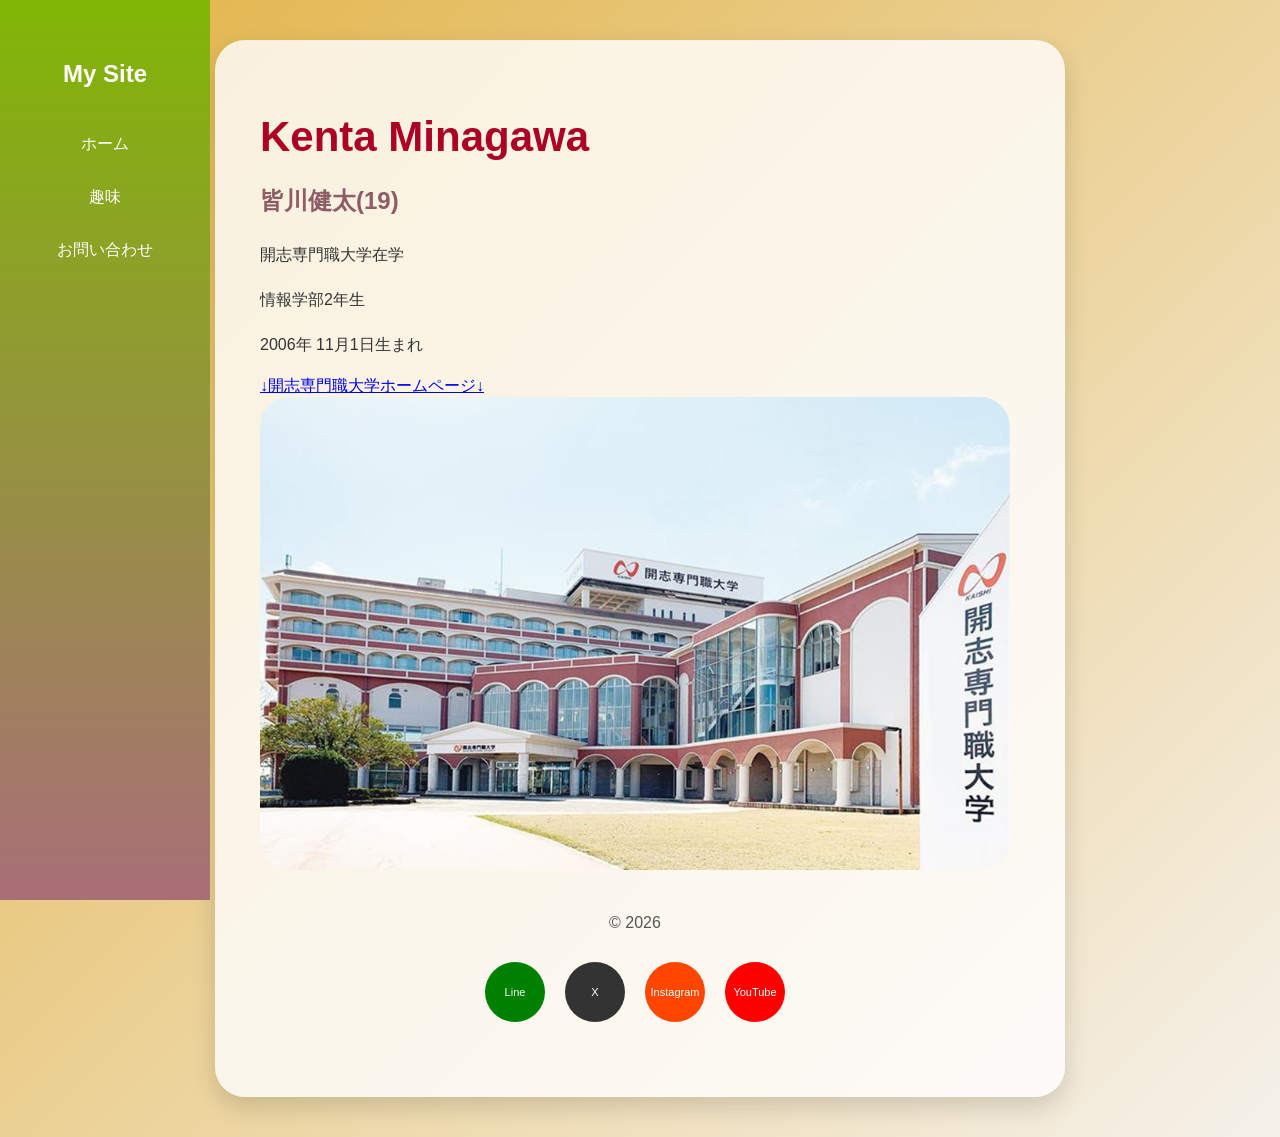
<file: index.html>
<!DOCTYPE html>
<html lang="en">
<head>
    <meta charset="UTF-8">
    <title>自己紹介サイト</title>
    <link rel="stylesheet" href="css/style.css">
</head>

<body>
    <div class="線"></div>
    <div class="sidebar">
        <h2>My Site</h2>
        <a href="index.html">ホーム</a>
        <a href="work.html">趣味</a>
        <a href="contact.html">お問い合わせ</a>
    </div>
    <main clss="main-content">
        <div class="card profile-card">
        <div class="text">    
    <h1>Kenta Minagawa</h1>
    <h3>皆川健太(19)</h3>
    <p>開志専門職大学在学 
    <p>情報学部2年生</p>
    <p>2006年 11月1日生まれ</p>
    
    <a href="https://kaishi-pu.ac.jp/">↓開志専門職大学ホームページ↓</a>
     <div>
         <img src="img/kaishi.png" class="profile-img" alt="profile image">
     </div>
    <footer> © 2026</footer>
    <div class="円形コンテナ">
        <div class="円形 line">Line</div>
        <div class="円形 x">X</div>
        <div class="円形 insta">Instagram</div>
        <div class="円形 youtube">YouTube</div>
    </div>
</main>    
</body>
</html>
</file>
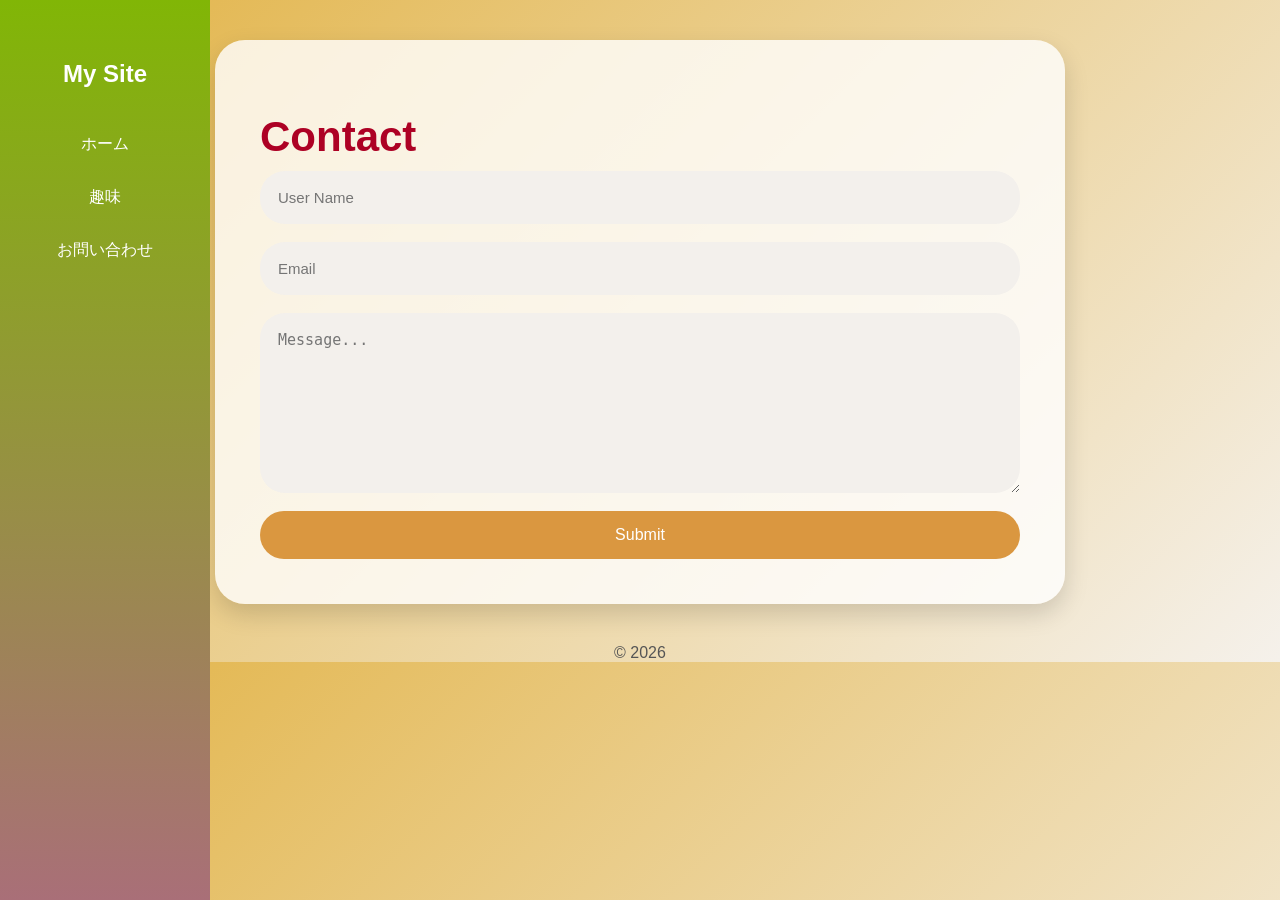
<file: contact.html>
<!DOCTYPE html>
<html lang="en">
<head>
    <meta charset="UTF-8">
    <meta name="viewport" content="width=device-width, initial-scale=1.0">
    <title>お問い合わせ</title>
    <link rel="stylesheet" href="css/style.css">
</head>
<body>
    <div class="sidebar">
        <h2>My Site</h2>
        <a href="index.html">ホーム</a>
        <a href="work.html">趣味</a>
        <a href="contact.html">お問い合わせ</a>
    </div>
<main class="main-contact">
    <div class="card">
        <h1>Contact</h1>
        <form>
            <input type="text" placeholder="User Name">
            <input type="email" placeholder="Email">
            <textarea rows="8"
            placeholder="Message..."></textarea>
            <button type="submit">Submit</button>
        </form>
    </div>
    <footer>© 2026</footer>
</main>  
</body>
</html>
</file>
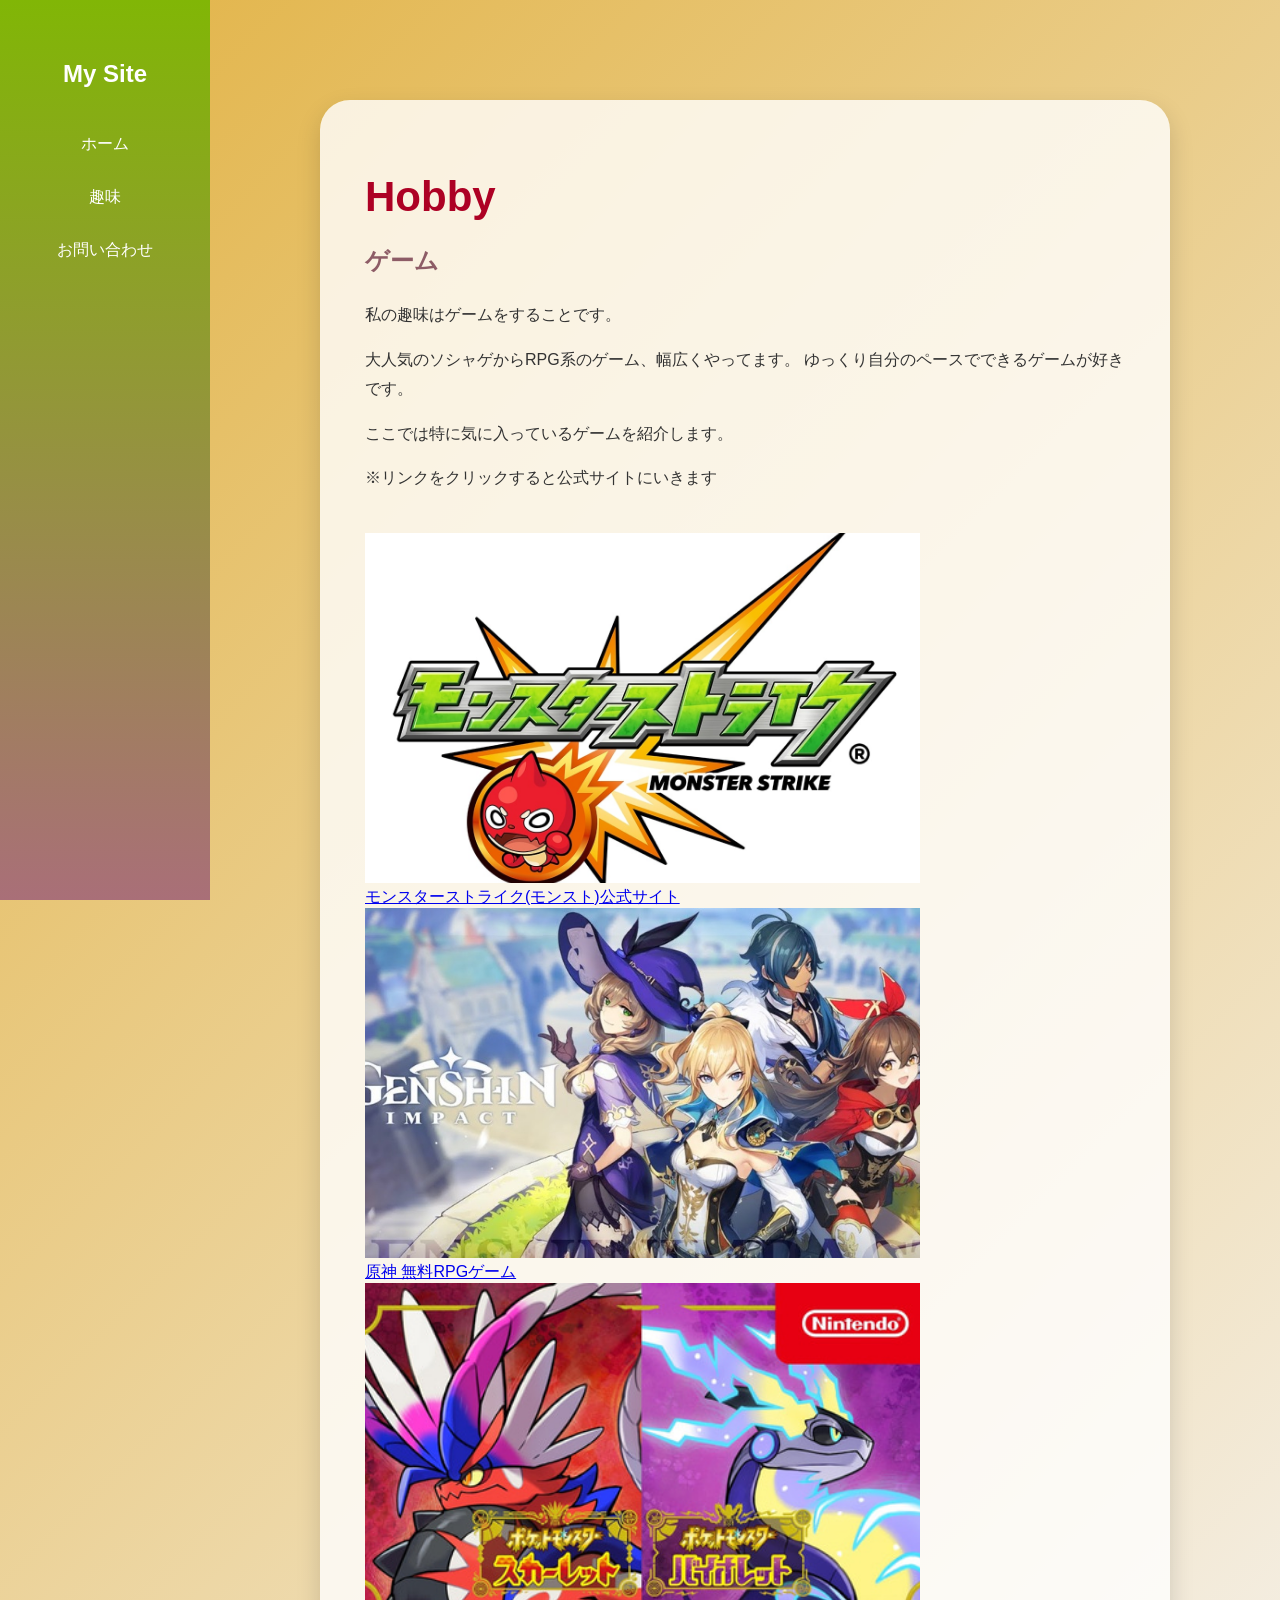
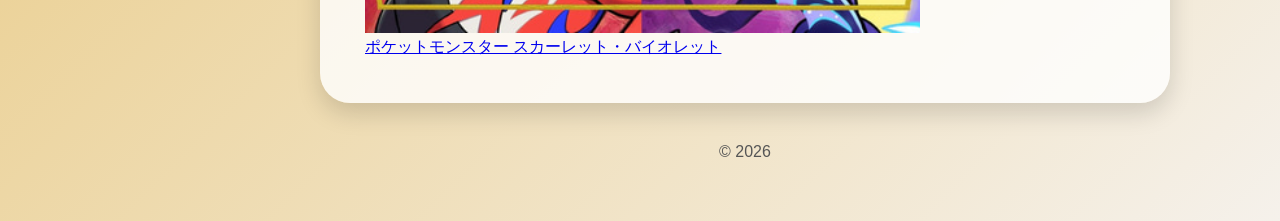
<file: work.html>
<!DOCTYPE html>
<html lang="ja">
<head>
<meta charset="UTF-8">
<title>趣味紹介</title>
<link rel="stylesheet" href="css/style.css">
</head>
<body>
<div class="sidebar">
   <h2>My Site</h2>
   <a href="index.html">ホーム</a>
   <a href="work.html">趣味</a>
   <a href="contact.html">お問い合わせ</a>
</div>
  <main class="main-content">
   <div class="card">
    <h1>Hobby</h1>
    <h3>ゲーム</h3>
       <p>私の趣味はゲームをすることです。</p>
       <p>大人気のソシャゲからRPG系のゲーム、幅広くやってます。
        ゆっくり自分のペースでできるゲームが好きです。
       </p>
       <p>ここでは特に気に入っているゲームを紹介します。</p>

       <p>※リンクをクリックすると公式サイトにいきます</p>
     <div class="image-grid">
      <div class="item">
      <img src="img/monsuto.png" alt="">
      <a href="https://www.monster-strike.com/">モンスターストライク(モンスト)公式サイト</a>
      <img src="img/genshin.png" alt="">
      <a href="https://genshin.hoyoverse.com/pc-launcher/?new_pc=1&utm_source=JP_yahoo_JP_YSA_Brand_Brand_exact&hoyotrace_channel=yahoo_channel&yclid=YSS.1001280592.EAIaIQobChMIrI7Jg9CIlQMVj_5MAh38hzRqEAAYASAAEgIgCfD_BwE&sa_p=YSA&sa_cc=1001280592&sa_t=1781505231565&sa_ra=57#/">原神 無料RPGゲーム</a>
      <img src="img/pokemon.png" alt="">
      <a href="https://www.pokemon.co.jp/ex/sv/ja/">ポケットモンスター スカーレット・バイオレット</a>
      </div>
      </div>
    </div>
       <footer>© 2026</footer>
  </main>
</body>
</html>
</file>
<file: css/style.css>
* {
     box-sizing: border-box;
}
body {
margin: 0;
font-family: "Arial", sans-serif;
background: linear-gradient(135deg, #e2b345, #f5f1eb);
color: #333;
}
/* left menu */
.sidebar {
width: 210px;
height: 100vh;
background: linear-gradient(180deg, #81b606, #a96f78);
position: fixed;
top: 0;
left: 0;
padding-top: 40px;
text-align: center;
}
.sidebar h2 {
color: white;
margin-bottom: 30px;
}
.sidebar a {
display: block;
color: white;
text-decoration: none;
padding: 16px;
font-size: 16px;
}
.sidebar a:hover {
background: rgba(255, 255, 255, 0.25);
}
/* main area */
.main-content {
margin-left: 210px;
padding: 60px;
min-height: 100vh;
}
/* card design */
.card {
max-width: 850px;
margin: 40px auto;
background: rgba(255, 255, 255, 0.8);
padding: 45px;
border-radius: 30px;
box-shadow: 0 10px 25px rgba(0,0,0,0.15);
}
.profile-card {
display: flex;
align-items: center;
justify-content: space-between;
gap: 30px;
}
h1 {
color: #ad0124;
font-size: 42px;
margin-bottom: 10px;
}
h3 {
color: #8d5c66;
font-size: 24px;
}
p {
line-height: 1.8;
font-size: 16px;
}
.profile-img {
text-align: center;
width: 750px;
border-radius: 30px;
}


.image-grid {
display: grid;
grid-template-columns: repeat(2, 1fr);
gap: 20px;
margin-top: 40px;
}
.image-grid a{
    display: inline;
    width: auto;
}
.image-grid img {
width: 150%;
height: 350px;
object-fit: cover;
transition: 0.3s;
}
.image-grid img:hover {
opacity: 0.7;
transform: scale(1.03);
cursor: pointer;
}/* contact form */



form {
display: flex;
flex-direction: column;
gap: 18px;
}
input, textarea {
width: 100%;
padding: 18px;
border: none;
border-radius: 25px;
background: #f3f0ec;
font-size: 15px;
}
button {
padding: 15px;
border: none;
border-radius: 25px;
background: #da9740;
color: white;
font-size: 16px;
cursor: pointer;
}
button:hover {
background: #37e308;
}
footer {
text-align: center;
margin-top: 40px;
color: #555;
}




.sidebar, .main-contenta{
    animation: show 1s;

}
@keyframes show{
    0%,80%{opacity: 0;}
    100%{opacity: 1;}
}
.円形コンテナ{
    display: flex;
    justify-content: center;
    gap: 20px;
    margin-top: 30px;
    padding-bottom: 30px;
}
.円形{
    width: 60px;
    height: 60px;
    border-radius: 50%;
    display: flex;
    justify-content: center;
    align-items: center;
    color: rgb(249, 253, 251);
    font-size: 11px;
    cursor: pointer;
    transition: 0.3s;
}
.円形:hover{
    transform: scale(1.1);
}
.line{
    background-color: green;
}
.facebook{
    background-color: blue;
}
.x{background-color: #333;}
.insta{background-color: orangered;}
.youtube{background-color: red;}
</file>
